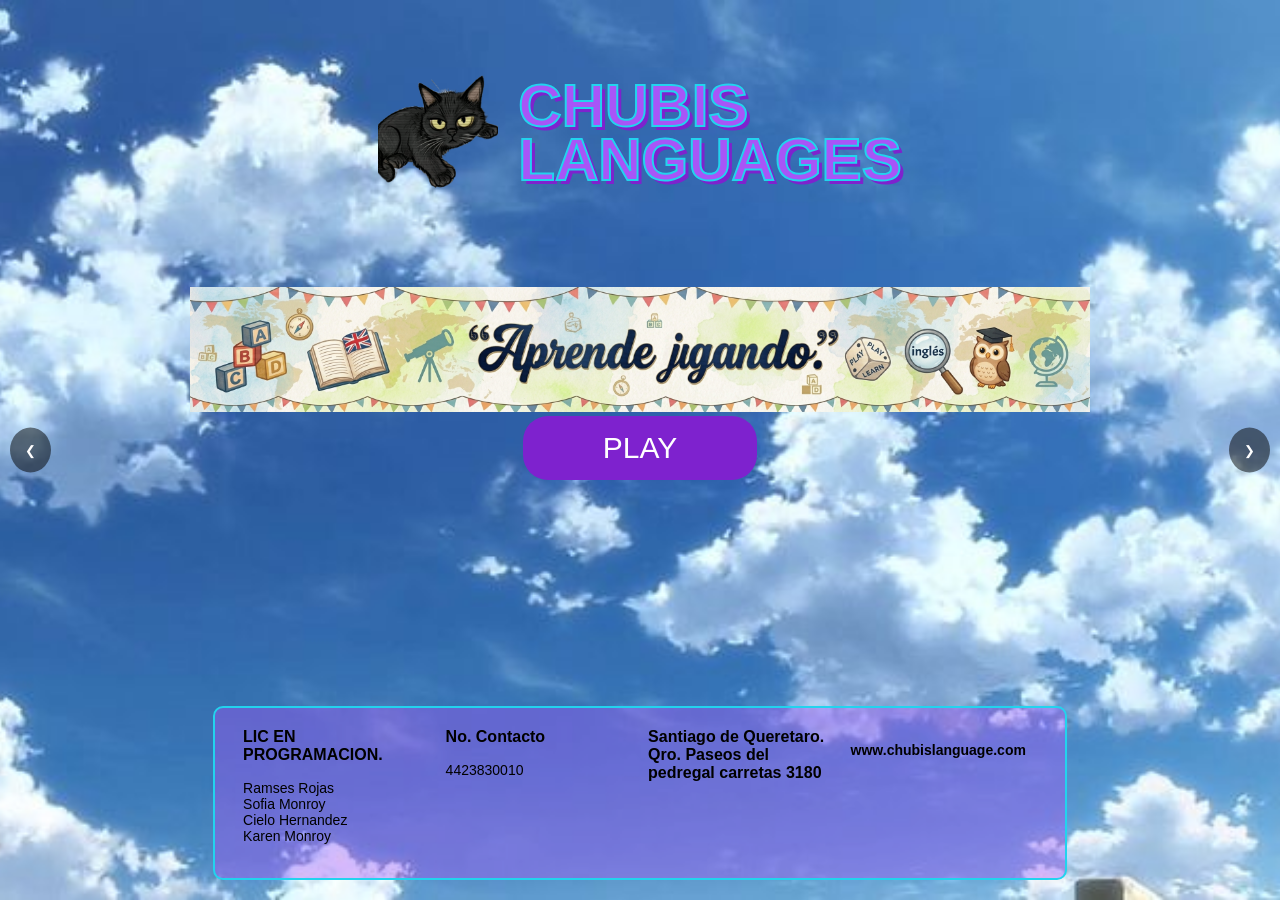
<file: pagina wep/index.html>
<!DOCTYPE html>
<html lang="es">
<head>
    <meta charset="UTF-8">
    <meta name="viewport" content="width=device-width, initial-scale=1.0">
    <title>Chubis Languages - Inicio</title>
    <link rel="stylesheet" href="css/style.css">
</head>
<body class="inicio">
    <div class="main-container-v2">
        <header class="header-v2">
            <img src="img/gato.png" alt="Gato Chubis" class="gato-logo">
            <h1 class="titulo-v2">CHUBIS<br>LANGUAGES</h1>
        </header>

        <div class="carrusel-container">
            <div class="carrusel-slides" id="slides">
                <div class="slide active"><img src="img/aprende_jugando.png" alt="Aprende Jugando"></div>
                
                <div class="slide"><img src="img/aprende_jugando.png" alt="Aprende Jugando"></div>
                <div class="slide"><img src="img/carrusel2.png" alt="Imagen 2"></div>
                <div class="slide"><img src="img/carrusel3.png" alt="Imagen 3"></div>
                <div class="slide"><img src="img/carrusel4.png" alt="Imagen 4"></div>
                <div class="slide"><img src="img/carrusel5.png" alt="Imagen 5"></div>
            </div>
            <button class="prev" onclick="moveSlide(-1)">&#10094;</button>
            <button class="next" onclick="moveSlide(1)">&#10095;</button>
        </div>

        <a href="niveles.html" class="boton-play-v2">PLAY</a>

        <footer class="footer-contacto">
            <div class="contacto-col">
                <h3>LIC EN PROGRAMACION.</h3>
                <p>Ramses Rojas<br>Sofia Monroy<br>Cielo Hernandez<br>Karen Monroy</p>
            </div>
            <div class="contacto-col">
                <h3>No. Contacto</h3>
                <p>4423830010</p>
            </div>
            <div class="contacto-col">
                <h3>Santiago de Queretaro. Qro. Paseos del pedregal carretas 3180</h3>
            </div>
            <div class="contacto-col">
                <p class="web-link">www.chubislanguage.com</p>
            </div>
        </footer>
    </div>

    <script src="js/carrusel.js"></script>
</body>
</html>
</file>
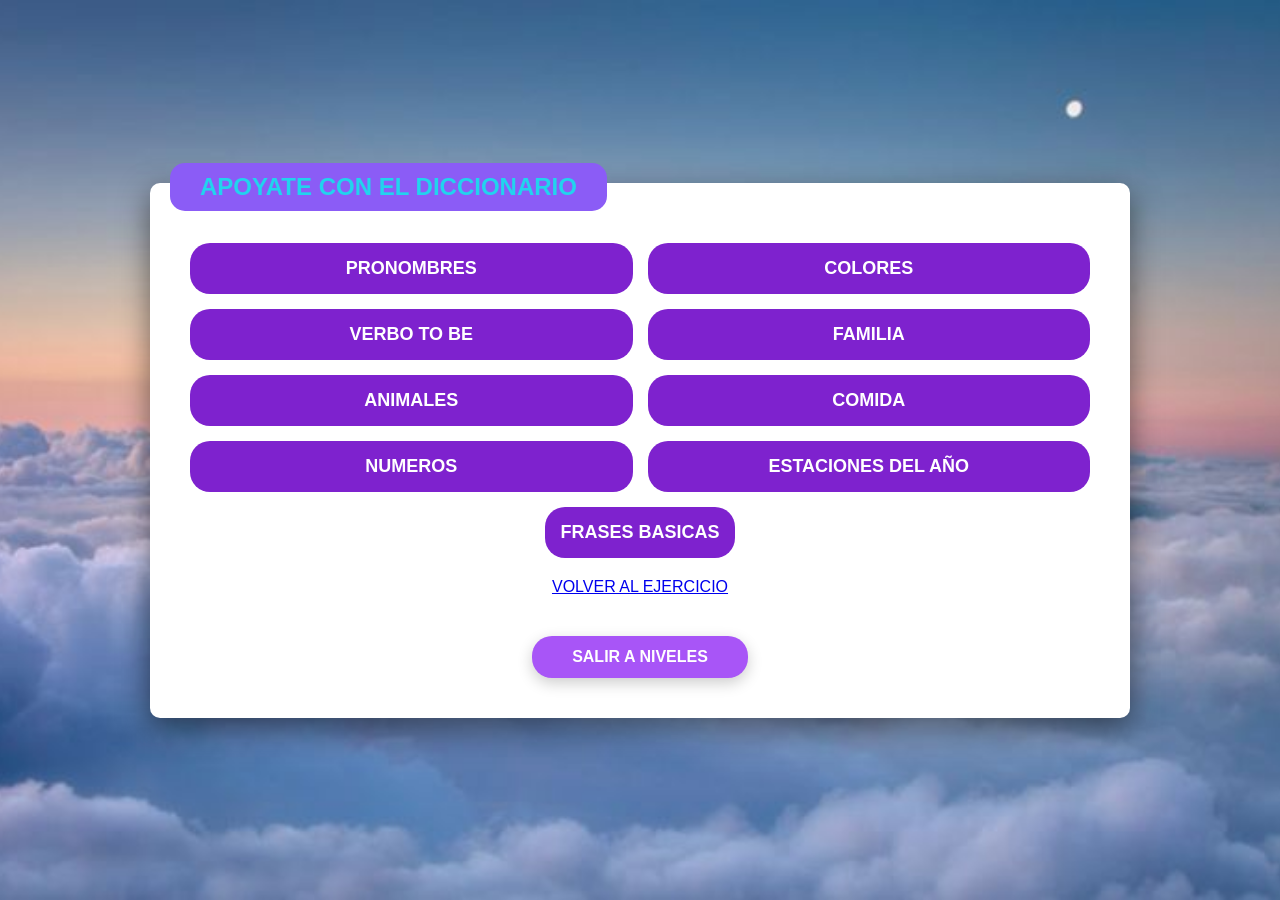
<file: pagina wep/diccionario.html>
<!DOCTYPE html>
<html lang="es">
<head>
    <meta charset="UTF-8">
    <meta name="viewport" content="width=device-width, initial-scale=1.0">
    <title>Chubis Languages - Diccionario</title>
    <link rel="stylesheet" href="css/style.css">
</head>
<body class="pantalla-diccionario">
    <div class="contenedor-blanco">
        <div class="banner-diccionario">
            APOYATE CON EL DICCIONARIO
        </div>
        
        <div class="cuadricula-diccionario">
            <a href="lecciones/pronombres.html" class="btn-dicc">PRONOMBRES</a>
            <a href="lecciones/colores.html" class="btn-dicc">COLORES</a>
            <a href="lecciones/verbo-to-be.html" class="btn-dicc">VERBO TO BE</a>
            <a href="lecciones/familia.html" class="btn-dicc">FAMILIA</a>
            <a href="lecciones/animales.html" class="btn-dicc">ANIMALES</a>
            <a href="lecciones/comida.html" class="btn-dicc">COMIDA</a>
            <a href="lecciones/numeros.html" class="btn-dicc">NUMEROS</a>
            <a href="lecciones/estaciones-del-año.html" class="btn-dicc">ESTACIONES DEL AÑO</a>
        </div>
        
        <div class="fila-final">
            <a href="lecciones/frases-basicas.html" class="btn-dicc">FRASES BASICAS</a>
        </div>

        <div style="text-align: center; margin-top: 20px; display: flex; flex-direction: column; align-items: center; gap: 10px;">
            
            <a href="lecciones/ejercicio-principiantes.html" class="boton-morado">VOLVER AL EJERCICIO</a>

            <a href="niveles.html" class="btn-regresar">SALIR A NIVELES</a>

        </div>
    </div>
</body>
</html>
</file>
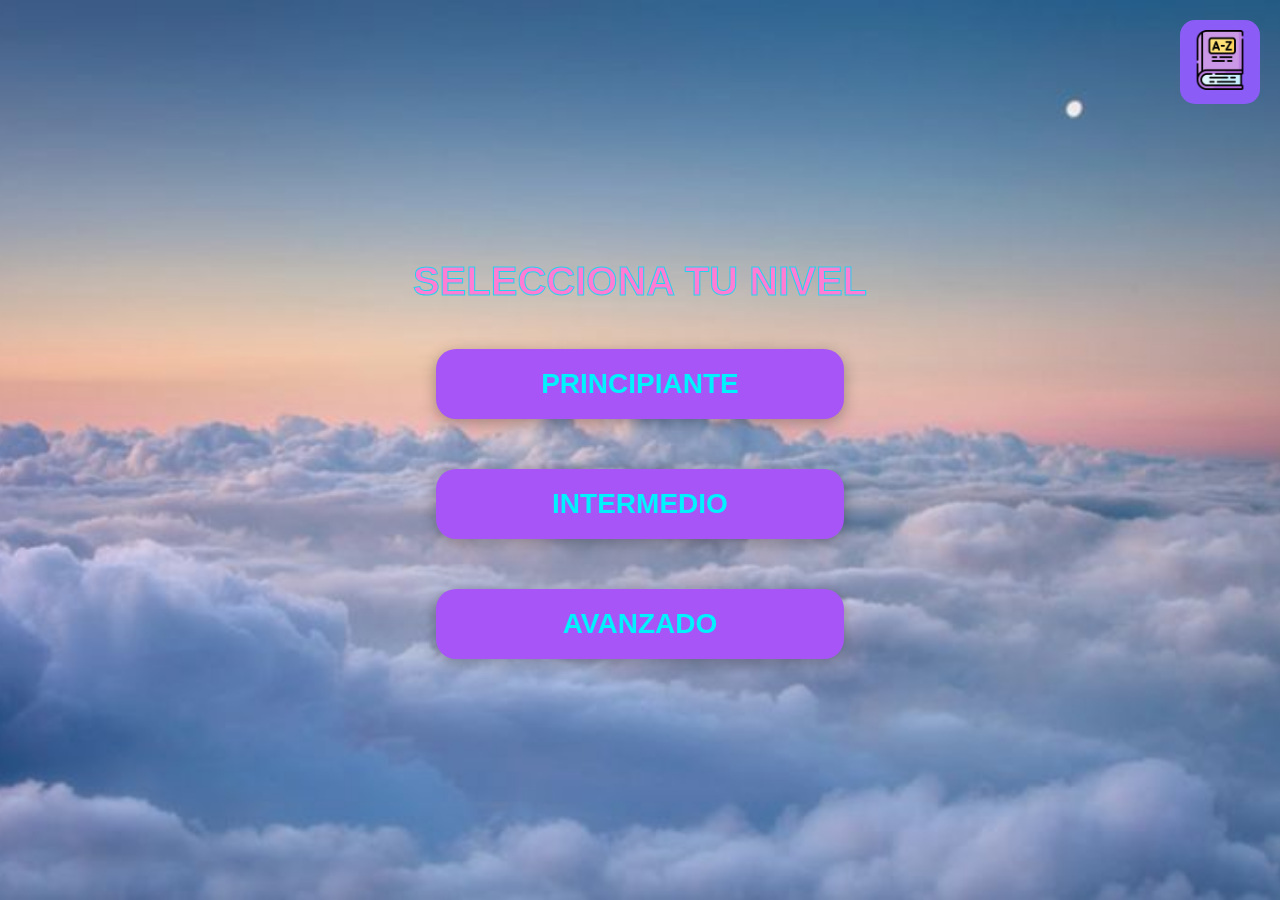
<file: pagina wep/niveles.html>
<!DOCTYPE html>
<html lang="es">
<head>
    <meta charset="UTF-8">
    <meta name="viewport" content="width=device-width, initial-scale=1.0">
    <title>Chubis Languages - Niveles</title>
    <link rel="stylesheet" href="css/style.css">
</head>
<body class="pantalla-niveles">
    <div class="diccionario">
        <a href="diccionario.html">
            <img src="img/libro.png" alt="Diccionario" width="60">
        </a>
    </div>


    <div class="container-niveles">
        <h2 class="subtitulo-pixel">SELECCIONA TU NIVEL</h2>
        
        <div class="lista-botones">
            <a href="lecciones/ejercicio-principiantes.html" class="boton-nivel-v2" onclick="localStorage.removeItem('vidasChubis')">PRINCIPIANTE</a>
            <a href="#" class="boton-nivel-v2" onclick="localStorage.removeItem('vidasChubis')">INTERMEDIO</a>
            <a href="#" class="boton-nivel-v2" onclick="localStorage.removeItem('vidasChubis')">AVANZADO</a>
        </div>
    </div>
</body>
</html>
</file>
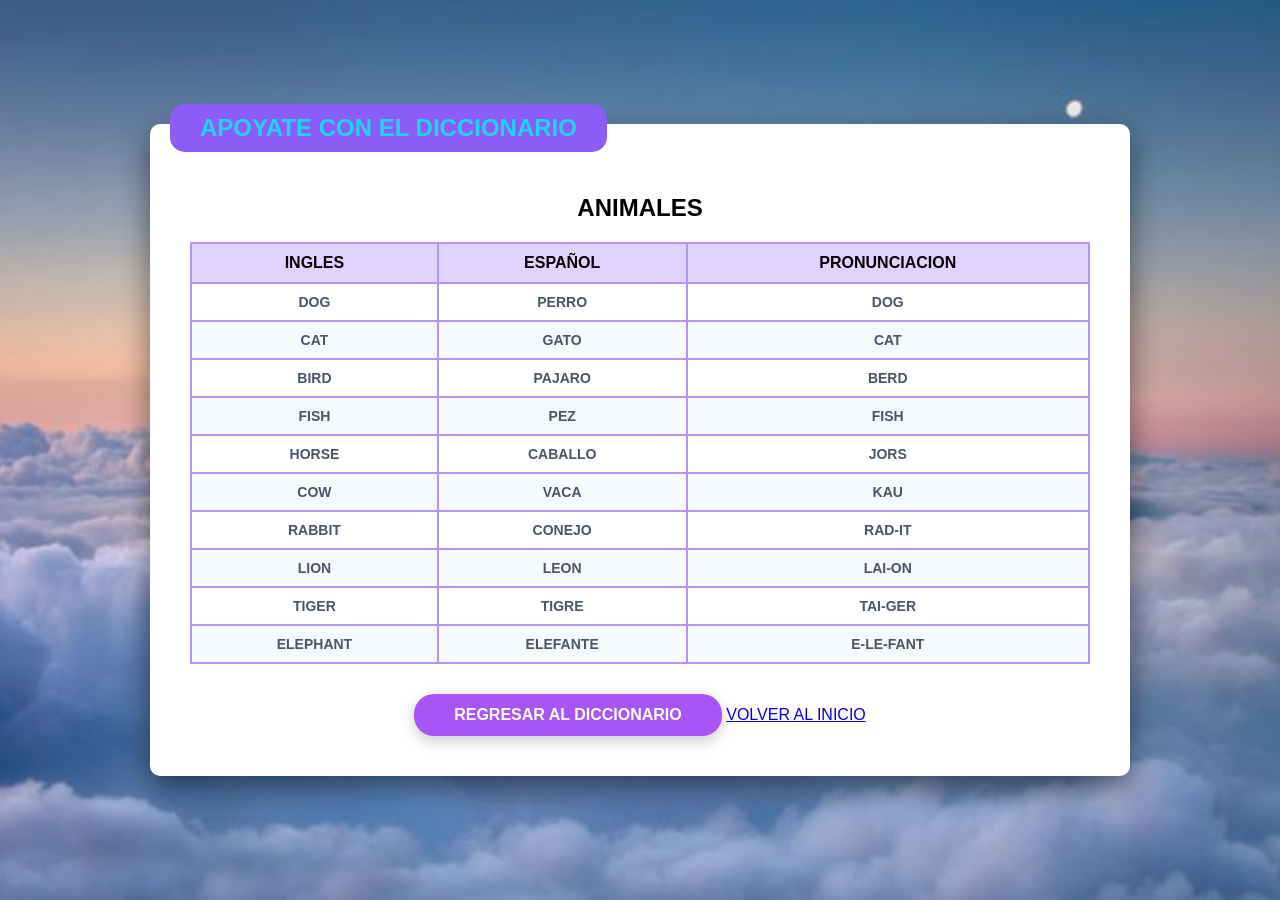
<file: pagina wep/lecciones/animales.html>
<!DOCTYPE html>
<html lang="es">
<head>
    <meta charset="UTF-8">
    <title>Animales - Chubis Languages</title>
    <link rel="stylesheet" href="../css/style.css">
</head>
<body class="pantalla-diccionario">
    <div class="contenedor-blanco">
        <div class="banner-diccionario">APOYATE CON EL DICCIONARIO</div>
        
        <h2 class="titulo-tabla">ANIMALES</h2>

        <table class="tabla-idiomas">
            <thead>
                <tr>
                    <th>INGLES</th>
                    <th>ESPAÑOL</th>
                    <th>PRONUNCIACION</th>
                </tr>
            </thead>
            <tbody>
                <tr><td>DOG</td><td>PERRO</td><td>DOG</td></tr>
                <tr><td>CAT</td><td>GATO</td><td>CAT</td></tr>
                <tr><td>BIRD</td><td>PAJARO</td><td>BERD</td></tr>
                <tr><td>FISH</td><td>PEZ</td><td>FISH</td></tr>
                <tr><td>HORSE</td><td>CABALLO</td><td>JORS</td></tr>
                <tr><td>COW</td><td>VACA</td><td>KAU</td></tr>
                <tr><td>RABBIT</td><td>CONEJO</td><td>RAD-IT</td></tr>
                <tr><td>LION</td><td>LEON</td><td>LAI-ON</td></tr>
                <tr><td>TIGER</td><td>TIGRE</td><td>TAI-GER</td></tr>
                <tr><td>ELEPHANT</td><td>ELEFANTE</td><td>E-LE-FANT</td></tr>
            </tbody>
        </table>

        <a href="../diccionario.html" class="btn-regresar">REGRESAR AL DICCIONARIO</a>
        <a href="../index.html">VOLVER AL INICIO</a>
    </div>
</body>
</html>
</file>
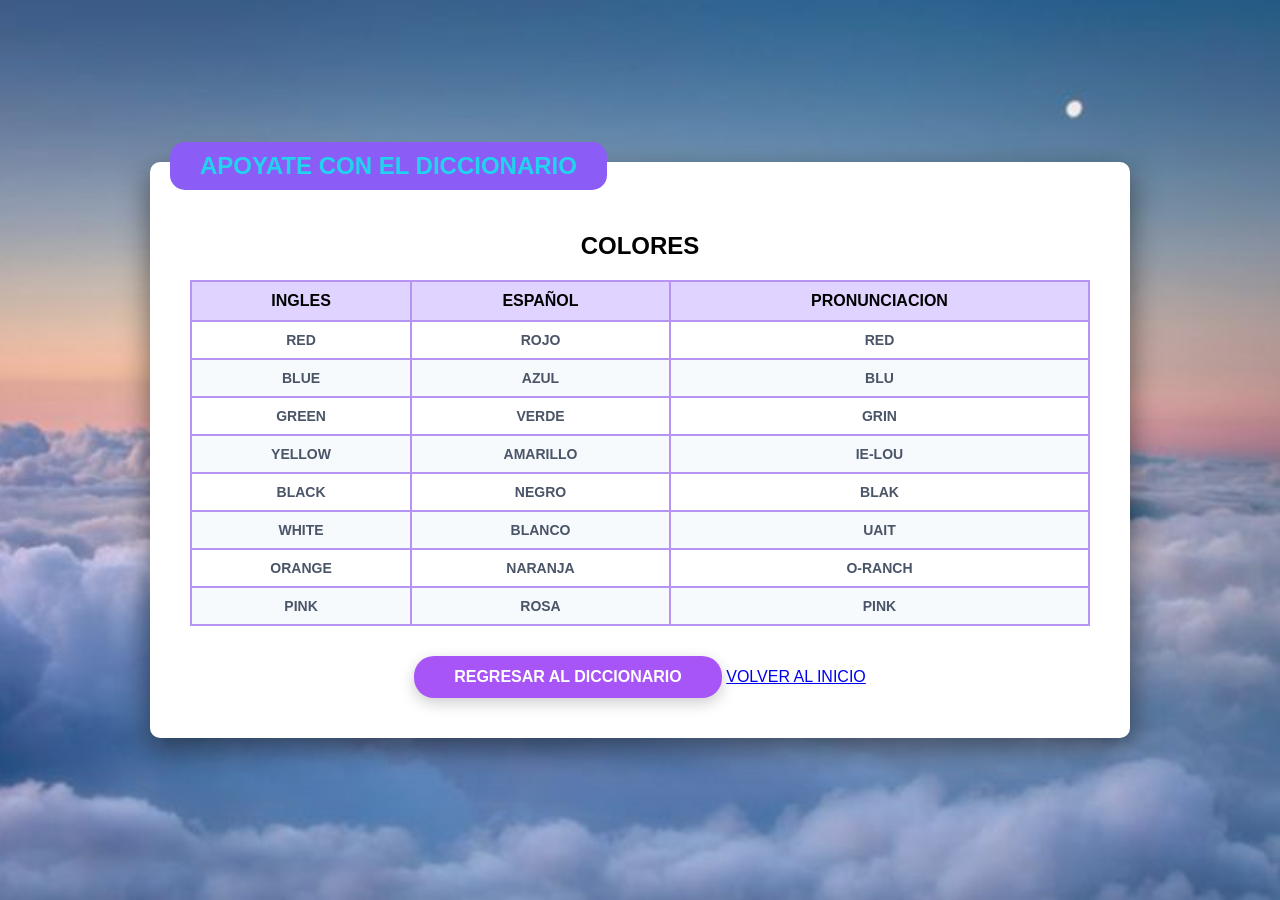
<file: pagina wep/lecciones/colores.html>
<!DOCTYPE html>
<html lang="es">
<head>
    <meta charset="UTF-8">
    <title>Colores - Chubis Languages</title>
    <link rel="stylesheet" href="../css/style.css">
</head>
<body class="pantalla-diccionario">
    <div class="contenedor-blanco">
        <div class="banner-diccionario">APOYATE CON EL DICCIONARIO</div>
        
        <h2 class="titulo-tabla">COLORES</h2>

        <table class="tabla-idiomas">
            <thead>
                <tr>
                    <th>INGLES</th>
                    <th>ESPAÑOL</th>
                    <th>PRONUNCIACION</th>
                </tr>
            </thead>
            <tbody>
                <tr><td>RED</td><td>ROJO</td><td>RED</td></tr>
                <tr><td>BLUE</td><td>AZUL</td><td>BLU</td></tr>
                <tr><td>GREEN</td><td>VERDE</td><td>GRIN</td></tr>
                <tr><td>YELLOW</td><td>AMARILLO</td><td>IE-LOU</td></tr>
                <tr><td>BLACK</td><td>NEGRO</td><td>BLAK</td></tr>
                <tr><td>WHITE</td><td>BLANCO</td><td>UAIT</td></tr>
                <tr><td>ORANGE</td><td>NARANJA</td><td>O-RANCH</td></tr>
                <tr><td>PINK</td><td>ROSA</td><td>PINK</td></tr>
            </tbody>
        </table>

        <a href="../diccionario.html" class="btn-regresar">REGRESAR AL DICCIONARIO</a>
        <a href="../index.html">VOLVER AL INICIO</a>
    </div>
</body>
</html>
</file>
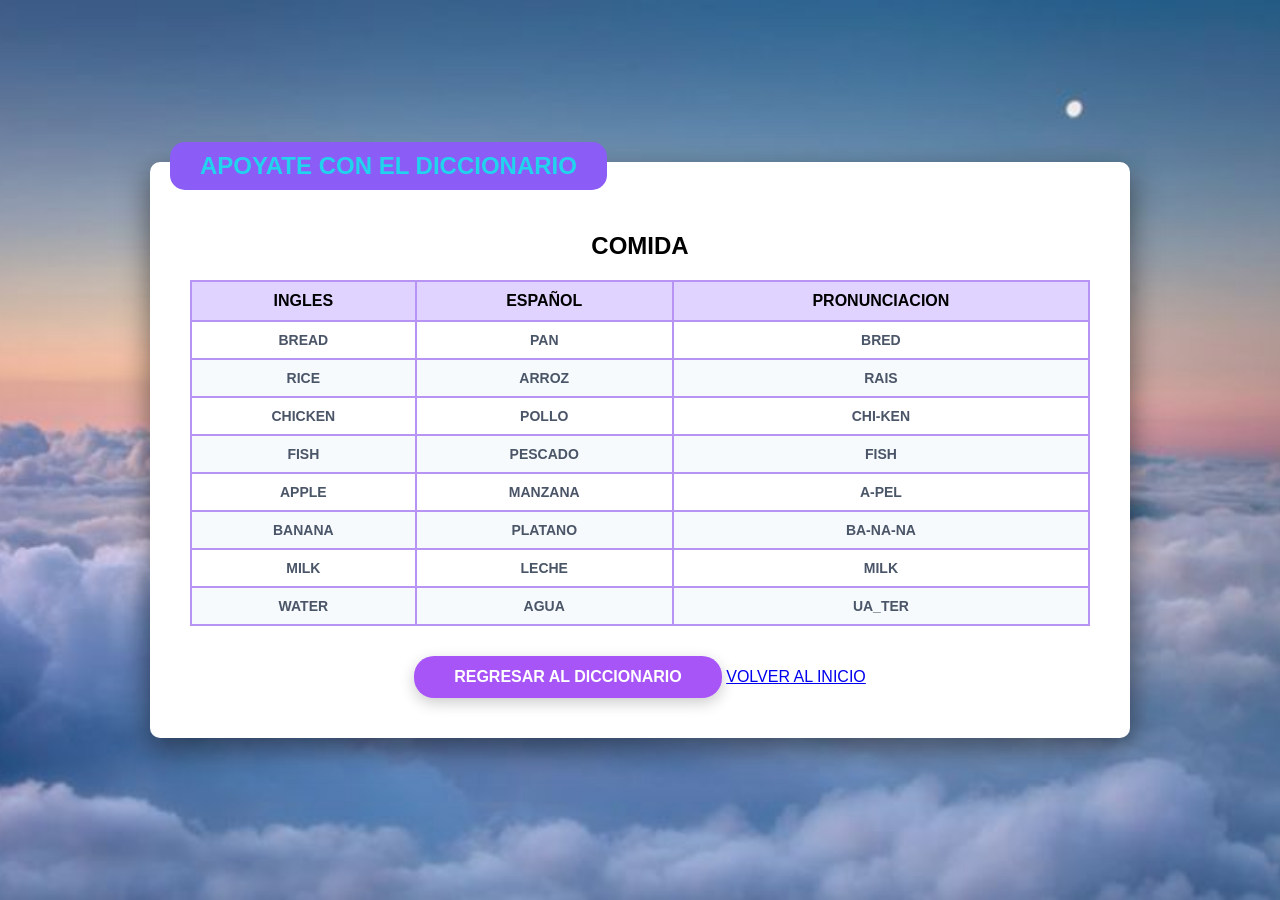
<file: pagina wep/lecciones/comida.html>
<!DOCTYPE html>
<html lang="es">
<head>
    <meta charset="UTF-8">
    <title>Comida - Chubis Languages</title>
    <link rel="stylesheet" href="../css/style.css">
</head>
<body class="pantalla-diccionario">
    <div class="contenedor-blanco">
        <div class="banner-diccionario">APOYATE CON EL DICCIONARIO</div>
        
        <h2 class="titulo-tabla">COMIDA</h2>

        <table class="tabla-idiomas">
            <thead>
                <tr>
                    <th>INGLES</th>
                    <th>ESPAÑOL</th>
                    <th>PRONUNCIACION</th>
                </tr>
            </thead>
            <tbody>
                <tr><td>BREAD</td><td>PAN</td><td>BRED</td></tr>
                <tr><td>RICE</td><td>ARROZ</td><td>RAIS</td></tr>
                <tr><td>CHICKEN</td><td>POLLO</td><td>CHI-KEN</td></tr>
                <tr><td>FISH</td><td>PESCADO</td><td>FISH</td></tr>
                <tr><td>APPLE</td><td>MANZANA</td><td>A-PEL</td></tr>
                <tr><td>BANANA</td><td>PLATANO</td><td>BA-NA-NA</td></tr>
                <tr><td>MILK</td><td>LECHE</td><td>MILK</td></tr>
                <tr><td>WATER</td><td>AGUA</td><td>UA_TER</td></tr>
            </tbody>
        </table>

        <a href="../diccionario.html" class="btn-regresar">REGRESAR AL DICCIONARIO</a>
        <a href="../index.html">VOLVER AL INICIO</a>
    </div>
</body>
</html>
</file>
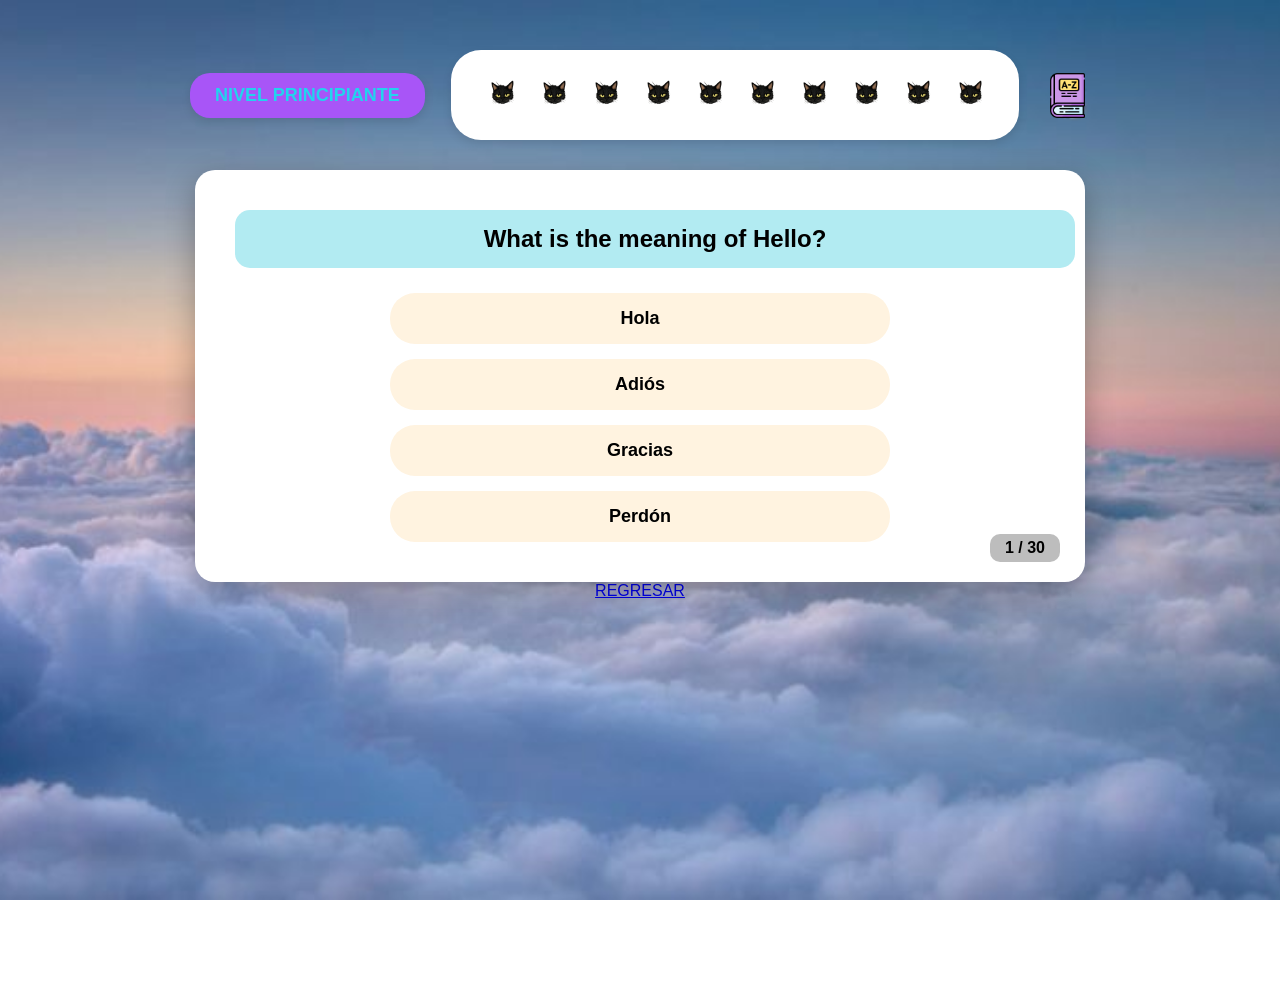
<file: pagina wep/lecciones/ejercicio-principiantes.html>
<!DOCTYPE html>
<html lang="es">
<head>
    <meta charset="UTF-8">
    <meta name="viewport" content="width=device-width, initial-scale=1.0">
    <title>Ejercicio Principiante - Chubis Languages</title>
    <link rel="stylesheet" href="../css/style.css">
</head>
<body class="pantalla-ejercicio">
    <div class="main-container-v2">
        <header class="header-ejercicio">
            <div class="banner-nivel">NIVEL PRINCIPIANTE</div>
            
            <div class="contenedor-vidas" id="vidas">
                <img src="../img/gato-vida.png" alt="Vida 1" class="gato-vida" id="vida1">
                <img src="../img/gato-vida.png" alt="Vida 2" class="gato-vida" id="vida2">
                <img src="../img/gato-vida.png" alt="Vida 3" class="gato-vida" id="vida3">
                <img src="../img/gato-vida.png" alt="Vida 4" class="gato-vida" id="vida4">
                <img src="../img/gato-vida.png" alt="Vida 5" class="gato-vida" id="vida5">
                <img src="../img/gato-vida.png" alt="Vida 6" class="gato-vida" id="vida6">
                <img src="../img/gato-vida.png" alt="Vida 7" class="gato-vida" id="vida7">
                <img src="../img/gato-vida.png" alt="Vida 8" class="gato-vida" id="vida8">
                <img src="../img/gato-vida.png" alt="Vida 9" class="gato-vida" id="vida9">
                <img src="../img/gato-vida.png" alt="Vida 10" class="gato-vida" id="vida10">
            </div>

            <div class="diccionario-flotante">
                <a href="../diccionario.html">
                    <img src="../img/libro.png" width="45" alt="Diccionario">
                </a>
            </div>
        </header>

         <div class="contenedor-blanco-v2">
    <div class="cuadro-pregunta">
        <h2 class="pregunta-texto" id="texto-pregunta-completa">Cargando pregunta...</h2>
    </div>
    
    <div class="cuadricula-respuestas">
        <button class="btn-respuesta">---</button>
        <button class="btn-respuesta">---</button>
        <button class="btn-respuesta">---</button>
        <button class="btn-respuesta">---</button>
    </div>
    
    <div class="contador-preguntas" id="contador-preguntas">1 / 30</div> 
</div>

        <a href="../niveles.html" class="boton-regresar">REGRESAR</a>
    </div>

    <script src="../js/ejercicios.js"></script>
</body>
</html>
</file>
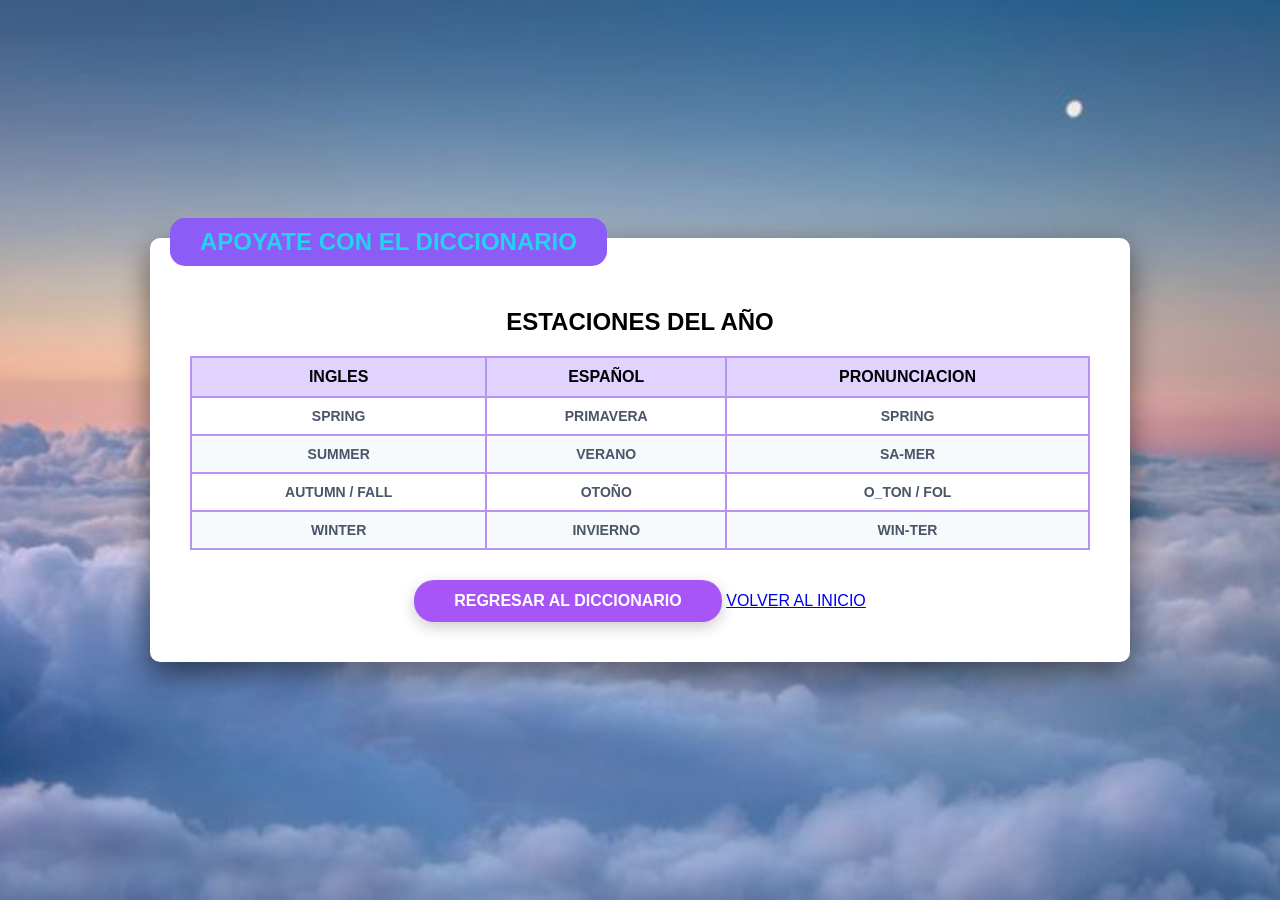
<file: pagina wep/lecciones/estaciones-del-año.html>
<!DOCTYPE html>
<html lang="es">
<head>
    <meta charset="UTF-8">
    <title>Estaciones Del Año - Chubis Languages</title>
    <link rel="stylesheet" href="../css/style.css">
</head>
<body class="pantalla-diccionario">
    <div class="contenedor-blanco">
        <div class="banner-diccionario">APOYATE CON EL DICCIONARIO</div>
        
        <h2 class="titulo-tabla">ESTACIONES DEL AÑO</h2>

        <table class="tabla-idiomas">
            <thead>
                <tr>
                    <th>INGLES</th>
                    <th>ESPAÑOL</th>
                    <th>PRONUNCIACION</th>
                </tr>
            </thead>
            <tbody>
                <tr><td>SPRING</td><td>PRIMAVERA</td><td>SPRING</td></tr>
                <tr><td>SUMMER</td><td>VERANO</td><td>SA-MER</td></tr>
                <tr><td>AUTUMN / FALL</td><td>OTOÑO</td><td>O_TON / FOL</td></tr>
                <tr><td>WINTER</td><td>INVIERNO</td><td>WIN-TER</td></tr>
            </tbody>
        </table>

        <a href="../diccionario.html" class="btn-regresar">REGRESAR AL DICCIONARIO</a>
        <a href="../index.html">VOLVER AL INICIO</a>
    </div>
</body>
</html>
</file>
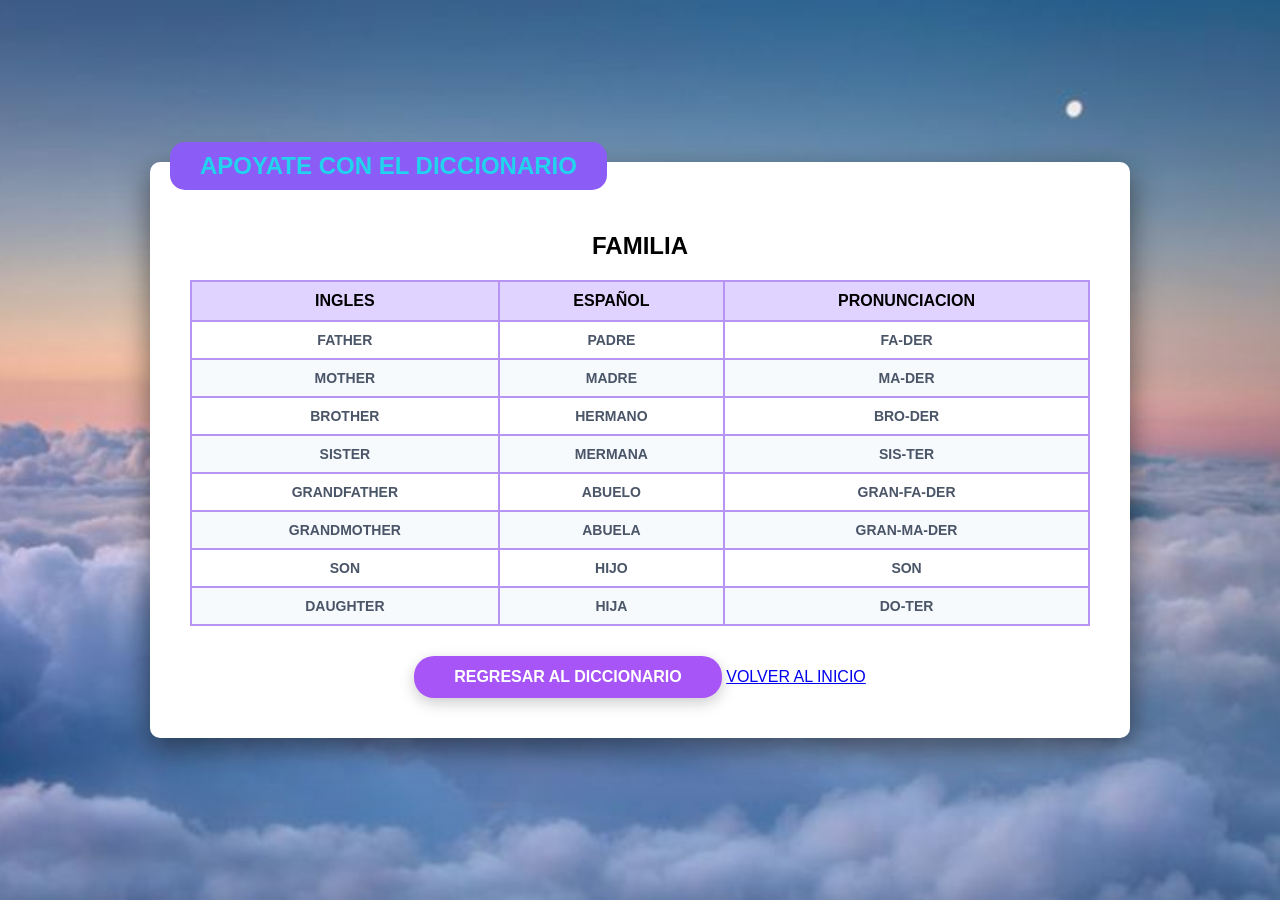
<file: pagina wep/lecciones/familia.html>
<!DOCTYPE html>
<html lang="es">
<head>
    <meta charset="UTF-8">
    <title>Familia - Chubis Languages</title>
    <link rel="stylesheet" href="../css/style.css">
</head>
<body class="pantalla-diccionario">
    <div class="contenedor-blanco">
        <div class="banner-diccionario">APOYATE CON EL DICCIONARIO</div>
        
        <h2 class="titulo-tabla">FAMILIA</h2>

        <table class="tabla-idiomas">
            <thead>
                <tr>
                    <th>INGLES</th>
                    <th>ESPAÑOL</th>
                    <th>PRONUNCIACION</th>
                </tr>
            </thead>
            <tbody>
                <tr><td>FATHER</td><td>PADRE</td><td>FA-DER</td></tr>
                <tr><td>MOTHER</td><td>MADRE</td><td>MA-DER</td></tr>
                <tr><td>BROTHER</td><td>HERMANO</td><td>BRO-DER</td></tr>
                <tr><td>SISTER</td><td>MERMANA</td><td>SIS-TER</td></tr>
                <tr><td>GRANDFATHER</td><td>ABUELO</td><td>GRAN-FA-DER</td></tr>
                <tr><td>GRANDMOTHER</td><td>ABUELA</td><td>GRAN-MA-DER</td></tr>
                <tr><td>SON</td><td>HIJO</td><td>SON</td></tr>
                <tr><td>DAUGHTER</td><td>HIJA</td><td>DO-TER</td></tr>
            </tbody>
        </table>

        <a href="../diccionario.html" class="btn-regresar">REGRESAR AL DICCIONARIO</a>
        <a href="../index.html">VOLVER AL INICIO</a>
    </div>
</body>
</html>
</file>
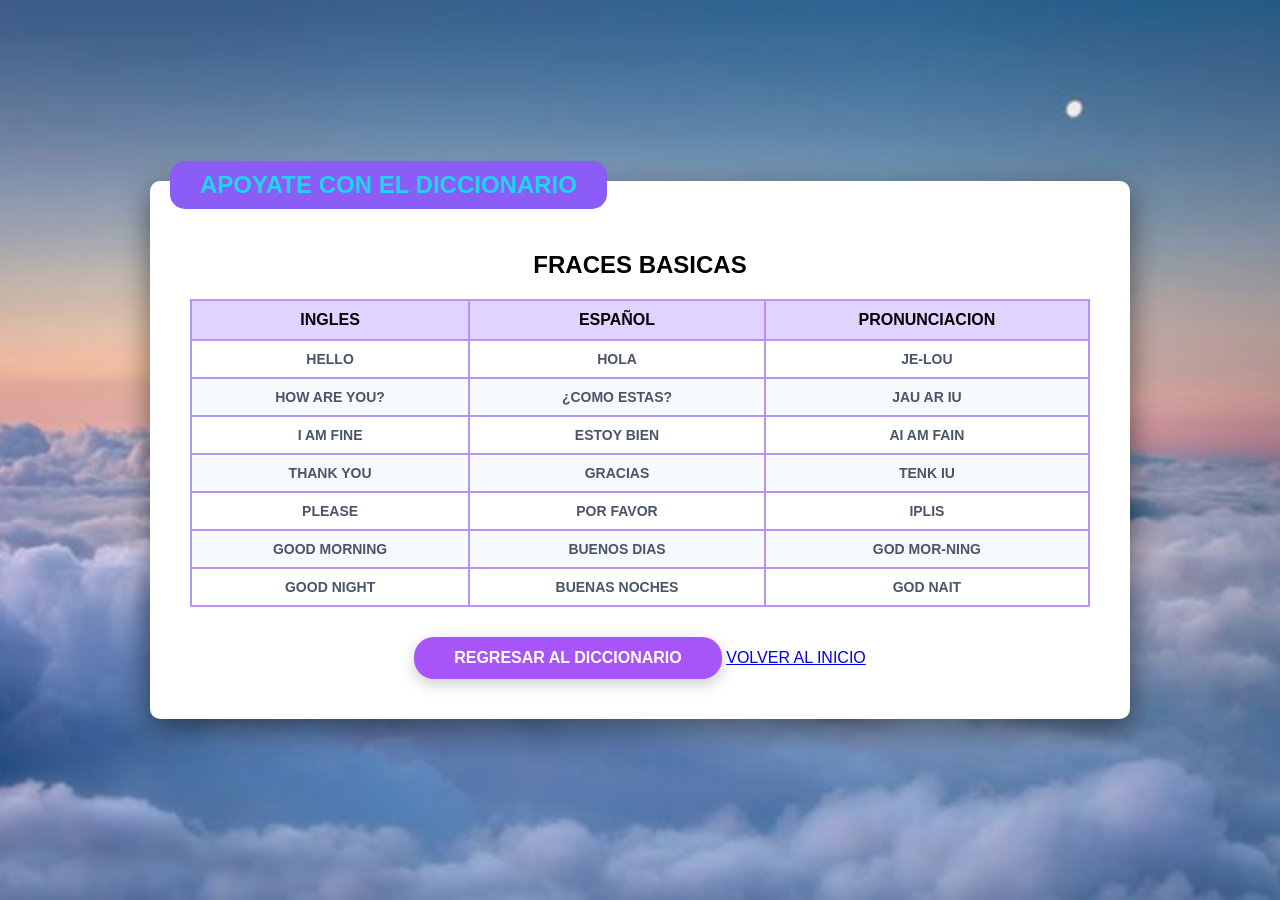
<file: pagina wep/lecciones/frases-basicas.html>
<!DOCTYPE html>
<html lang="es">
<head>
    <meta charset="UTF-8">
    <title>Fraces Basicas - Chubis Languages</title>
    <link rel="stylesheet" href="../css/style.css">
</head>
<body class="pantalla-diccionario">
    <div class="contenedor-blanco">
        <div class="banner-diccionario">APOYATE CON EL DICCIONARIO</div>
        
        <h2 class="titulo-tabla">FRACES BASICAS</h2>

        <table class="tabla-idiomas">
            <thead>
                <tr>
                    <th>INGLES</th>
                    <th>ESPAÑOL</th>
                    <th>PRONUNCIACION</th>
                </tr>
            </thead>
            <tbody>
                <tr><td>HELLO</td><td>HOLA</td><td>JE-LOU</td></tr>
                <tr><td>HOW ARE YOU?</td><td>¿COMO ESTAS?</td><td>JAU AR IU</td></tr>
                <tr><td>I AM FINE</td><td>ESTOY BIEN</td><td>AI AM FAIN</td></tr>
                <tr><td>THANK YOU</td><td>GRACIAS</td><td>TENK IU</td></tr>
                <tr><td>PLEASE</td><td>POR FAVOR</td><td>IPLIS</td></tr>
                <tr><td>GOOD MORNING</td><td>BUENOS DIAS</td><td>GOD MOR-NING</td></tr>
                <tr><td>GOOD NIGHT</td><td>BUENAS NOCHES</td><td>GOD NAIT</td></tr>
            </tbody>
        </table>

        <a href="../diccionario.html" class="btn-regresar">REGRESAR AL DICCIONARIO</a>
        <a href="../index.html">VOLVER AL INICIO</a>
    </div>
</body>
</html>
</file>
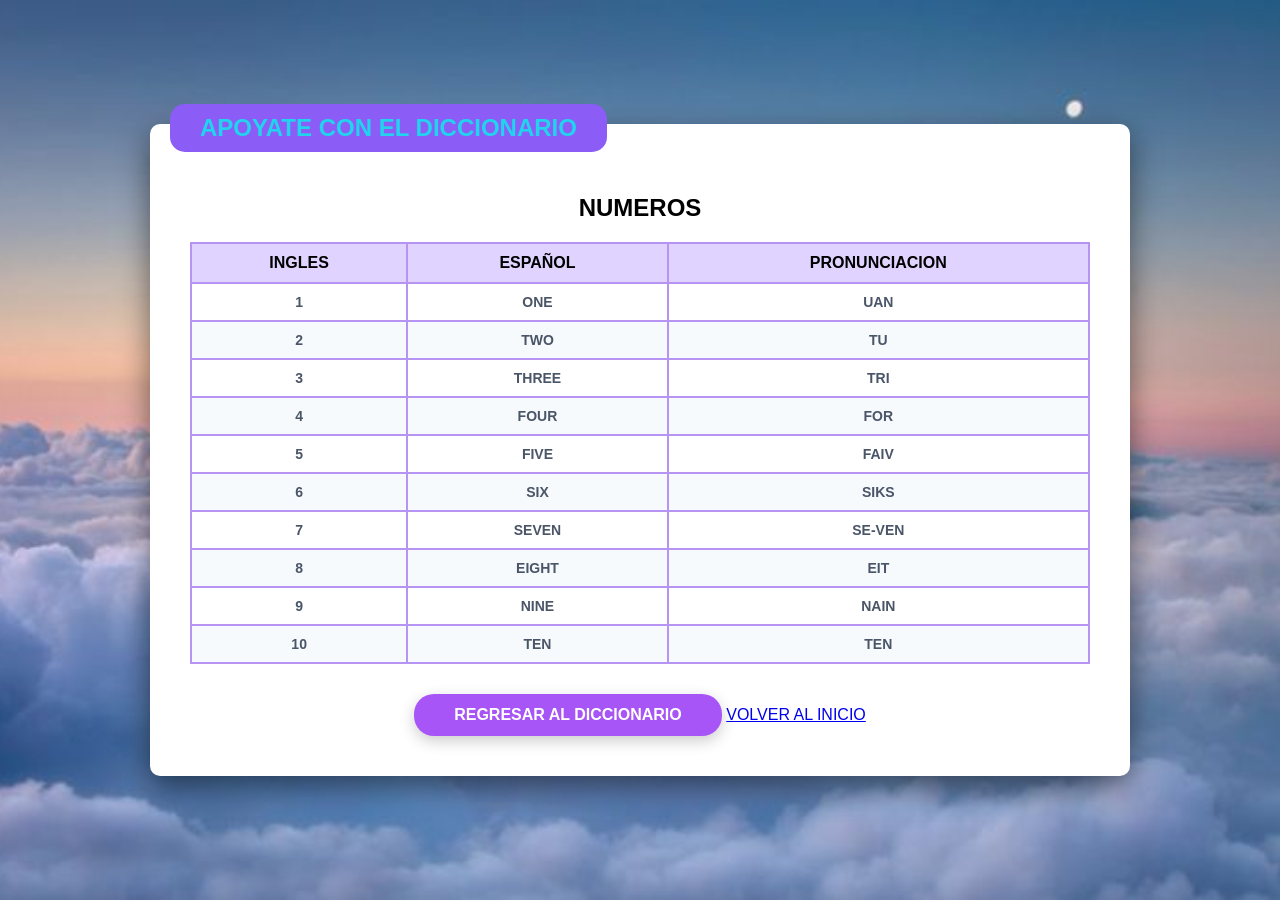
<file: pagina wep/lecciones/numeros.html>
<!DOCTYPE html>
<html lang="es">
<head>
    <meta charset="UTF-8">
    <title>Numeros - Chubis Languages</title>
    <link rel="stylesheet" href="../css/style.css">
</head>
<body class="pantalla-diccionario">
    <div class="contenedor-blanco">
        <div class="banner-diccionario">APOYATE CON EL DICCIONARIO</div>
        
        <h2 class="titulo-tabla">NUMEROS</h2>

        <table class="tabla-idiomas">
            <thead>
                <tr>
                    <th>INGLES</th>
                    <th>ESPAÑOL</th>
                    <th>PRONUNCIACION</th>
                </tr>
            </thead>
            <tbody>
                <tr><td>1</td><td>ONE</td><td>UAN</td></tr>
                <tr><td>2</td><td>TWO</td><td>TU</td></tr>
                <tr><td>3</td><td>THREE</td><td>TRI</td></tr>
                <tr><td>4</td><td>FOUR</td><td>FOR</td></tr>
                <tr><td>5</td><td>FIVE</td><td>FAIV</td></tr>
                <tr><td>6</td><td>SIX</td><td>SIKS</td></tr>
                <tr><td>7</td><td>SEVEN</td><td>SE-VEN</td></tr>
                <tr><td>8</td><td>EIGHT</td><td>EIT</td></tr>
                <tr><td>9</td><td>NINE</td><td>NAIN</td></tr>
                <tr><td>10</td><td>TEN</td><td>TEN</td></tr>
            </tbody>
        </table>

        <a href="../diccionario.html" class="btn-regresar">REGRESAR AL DICCIONARIO</a>
        <a href="../index.html">VOLVER AL INICIO</a>
    </div>
</body>
</html>
</file>
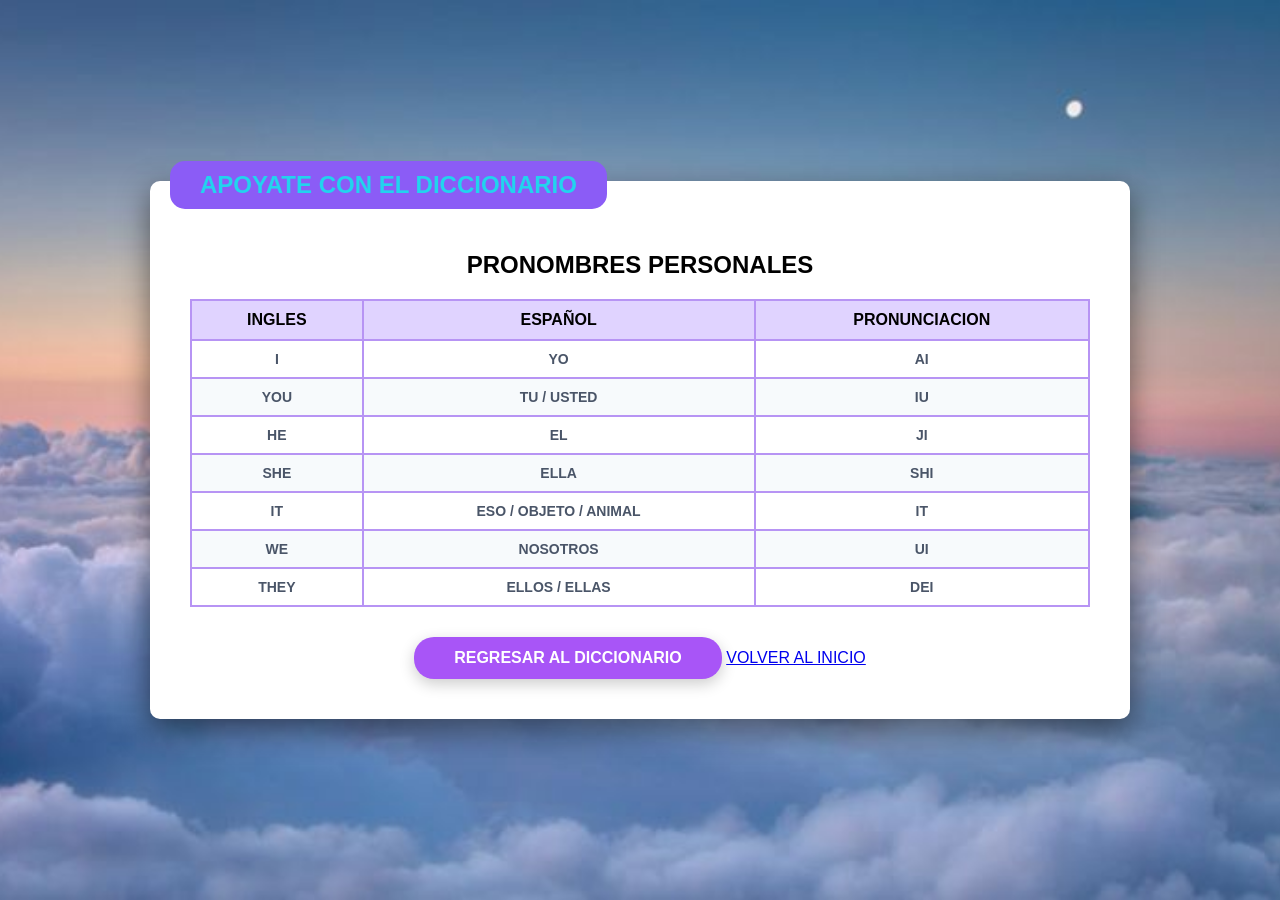
<file: pagina wep/lecciones/pronombres.html>
<!DOCTYPE html>
<html lang="es">
<head>
    <meta charset="UTF-8">
    <title>Pronombres - Chubis Languages</title>
    <link rel="stylesheet" href="../css/style.css">
</head>
<body class="pantalla-diccionario">
    <div class="contenedor-blanco">
        <div class="banner-diccionario">APOYATE CON EL DICCIONARIO</div>
        
        <h2 class="titulo-tabla">PRONOMBRES PERSONALES</h2>

        <table class="tabla-idiomas">
            <thead>
                <tr>
                    <th>INGLES</th>
                    <th>ESPAÑOL</th>
                    <th>PRONUNCIACION</th>
                </tr>
            </thead>
            <tbody>
                <tr><td>I</td><td>YO</td><td>AI</td></tr>
                <tr><td>YOU</td><td>TU / USTED</td><td>IU</td></tr>
                <tr><td>HE</td><td>EL</td><td>JI</td></tr>
                <tr><td>SHE</td><td>ELLA</td><td>SHI</td></tr>
                <tr><td>IT</td><td>ESO / OBJETO / ANIMAL</td><td>IT</td></tr>
                <tr><td>WE</td><td>NOSOTROS</td><td>UI</td></tr>
                <tr><td>THEY</td><td>ELLOS / ELLAS</td><td>DEI</td></tr>
            </tbody>
        </table>

        <a href="../diccionario.html" class="btn-regresar">REGRESAR AL DICCIONARIO</a>
        <a href="../index.html">VOLVER AL INICIO</a>
    </div>
</body>
</html>
</file>
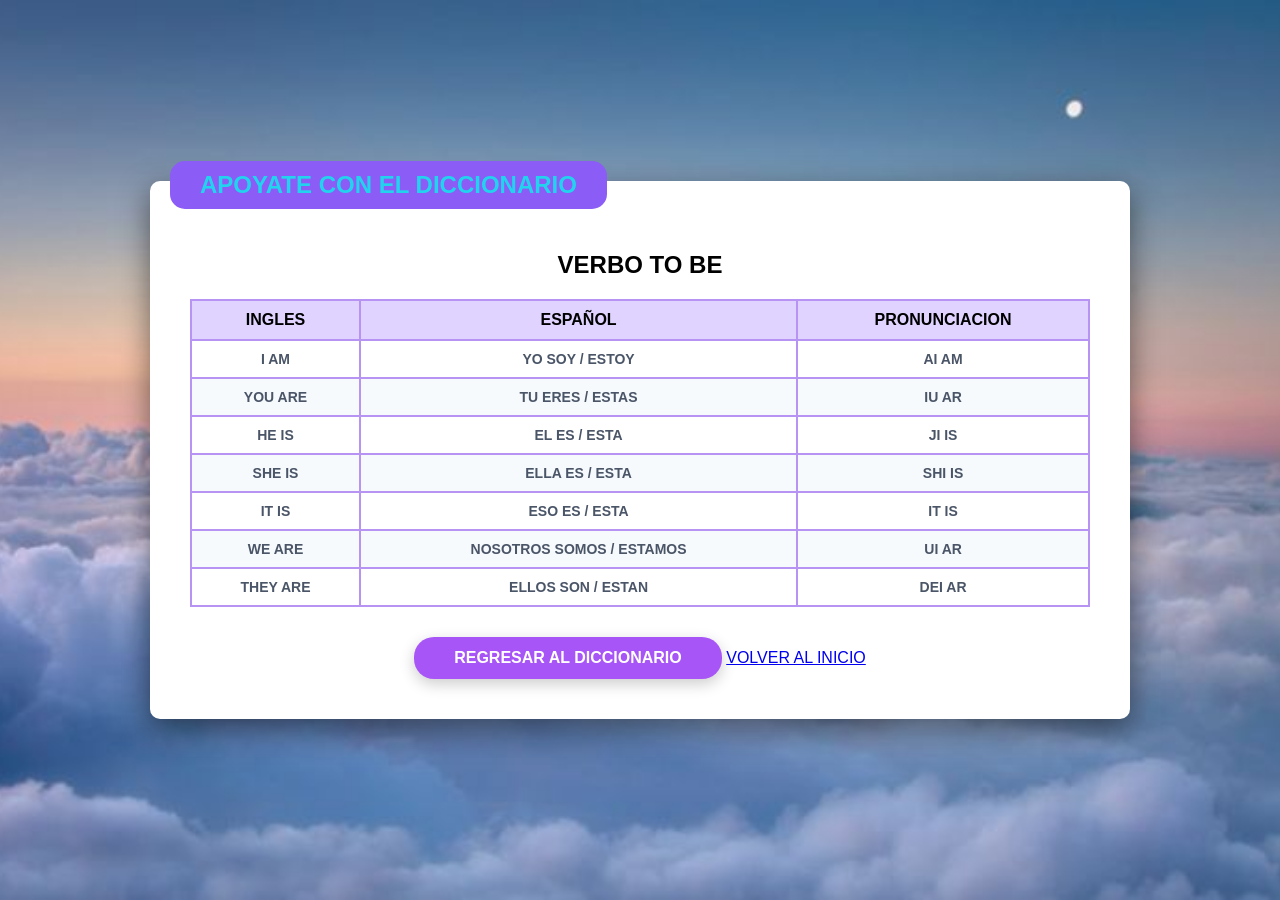
<file: pagina wep/lecciones/verbo-to-be.html>
<!DOCTYPE html>
<html lang="es">
<head>
    <meta charset="UTF-8">
    <title>Verbo To Be - Chubis Languages</title>
    <link rel="stylesheet" href="../css/style.css">
</head>
<body class="pantalla-diccionario">
    <div class="contenedor-blanco">
        <div class="banner-diccionario">APOYATE CON EL DICCIONARIO</div>
        
        <h2 class="titulo-tabla">VERBO TO BE</h2>

        <table class="tabla-idiomas">
            <thead>
                <tr>
                    <th>INGLES</th>
                    <th>ESPAÑOL</th>
                    <th>PRONUNCIACION</th>
                </tr>
            </thead>
            <tbody>
                <tr><td>I AM</td><td>YO SOY / ESTOY</td><td>AI AM</td></tr>
                <tr><td>YOU ARE</td><td>TU ERES / ESTAS</td><td>IU AR</td></tr>
                <tr><td>HE IS</td><td>EL ES / ESTA</td><td>JI IS</td></tr>
                <tr><td>SHE IS</td><td>ELLA ES / ESTA</td><td>SHI IS</td></tr>
                <tr><td>IT IS</td><td>ESO ES / ESTA</td><td>IT IS</td></tr>
                <tr><td>WE ARE</td><td>NOSOTROS SOMOS / ESTAMOS</td><td>UI AR</td></tr>
                <tr><td>THEY ARE</td><td>ELLOS SON / ESTAN</td><td>DEI AR</td></tr>
            </tbody>
        </table>

        <a href="../diccionario.html" class="btn-regresar">REGRESAR AL DICCIONARIO</a>
        <a href="../index.html">VOLVER AL INICIO</a>
    </div>
</body>
</html>
</file>
<file: pagina wep/css/style.css>
body, html {
    margin: 0;
    padding: 0;
    height: 100%;
    font-family: 'Arial Black', sans-serif; /* Usamos una fuente gruesa por defecto */
}

.inicio {
    /* Cambia 'fondo1.png' por el nombre real de tu imagen en la carpeta img */
    background: url('../img/fondo1.png.jpg') no-repeat center center fixed;
    background-size: cover;
    display: flex;
    justify-content: center;
    align-items: center;
    height: 100vh;
}

.main-container {
    text-align: center;
    color: white;
}

.titulo {
    font-size: 80px;
    color: #A855F7; /* Morado claro */
    line-height: 0.9;
    /* Este es el efecto de borde azul neón */
    -webkit-text-stroke: 2px #22D3EE; 
    text-shadow: 4px 4px 0px #7E22CE;
    margin-bottom: 40px;
}

.integrantes {
    font-size: 18px;
    font-weight: bold;
    color: #000; /* Texto negro como en tu imagen original */
    margin-bottom: 50px;
    line-height: 1.2;
}

.boton-play {
    background-color: #7E22CE; /* Morado fuerte */
    color: white;
    text-decoration: none;
    padding: 15px 100px;
    font-size: 32px;
    border-radius: 25px;
    display: inline-block;
    transition: 0.3s;
    box-shadow: 0px 8px 15px rgba(0,0,0,0.2);
}

.boton-play:hover {
    transform: scale(1.1);
    background-color: #9333EA;
}
/* Pantalla de Niveles */
.pantalla-niveles {
    background: url('../img/fondo2.jpg.jpg') no-repeat center center fixed;
    background-size: cover;
    display: flex;
    justify-content: center;
    align-items: center;
    height: 100vh;
}

.subtitulo-pixel {
    font-size: 40px;
    color: #FF7ED4; /* Rosa neón de tu imagen */
    -webkit-text-stroke: 1px #22D3EE;
    margin-bottom: 30px;
}

.lista-botones {
    display: flex;
    flex-direction: column;
    gap: 20px;
    align-items: center;
}

.btn-nivel {
    background-color: #8B5CF6; /* Morado intermedio */
    color: #22D3EE; /* Texto cian */
    text-decoration: none;
    font-size: 35px;
    padding: 15px 50px;
    border-radius: 20px;
    width: 400px;
    border: 3px solid transparent;
    transition: 0.3s;
}

.btn-nivel:hover {
    border-color: #22D3EE;
    transform: scale(1.05);
}

.diccionario {
    position: absolute;
    top: 20px;
    right: 20px;
    background-color: #8B5CF6;
    padding: 10px;
    border-radius: 15px;
}
/* --- Estilos para la Versión 2 de la Página Principal --- */

.main-container-v2 {
    display: flex;
    flex-direction: column; /* Apila los elementos uno debajo de otro */
    align-items: center;    /* Centra todos los hijos horizontalmente */
    width: 100%;            /* Ocupa todo el ancho */
    min-height: 100vh;      /* Ocupa al menos toda la altura de la pantalla */
}

/* Encabezado */
.header-v2 {
    display: flex;
    align-items: center;
    justify-content: center;
    gap: 20px;
    width: 90%;
    margin-bottom: 20px;
}

.gato-logo {
    width: 120px; /* Ajusta el tamaño del gato */
    height: auto;
}

.titulo-v2 {
    font-size: 60px; /* Un poco más pequeño para caber con el gato */
    color: #A855F7;
    line-height: 0.9;
    -webkit-text-stroke: 2px #22D3EE;
    text-shadow: 4px 4px 0px #7E22CE;
}

/* Carrusel */
.carousel-container {
    position: relative;
    width: 90%;             /* Ancho largo como querías */
    max-width: 1100px;      /* Para que no se vea gigante en monitores grandes */
    height: 350px;          /* Altura del carrusel */
    
    /* EL TRUCO PARA CENTRAR: */
    margin: 40px auto;      /* Centrado horizontal (auto) y 40px de espacio arriba/abajo */
    
    border-radius: 20px;
    overflow: hidden;
    background: transparent;
    box-shadow: 0px 10px 30px rgba(0,0,0,0.3); /* Sombra suave para darle relieve */
}

.carousel-slide {
    display: none;      /* OCULTA TODAS POR DEFECTO */
    position: absolute; /* LAS ENCIMA UNA SOBRE OTRA */
    top: 0;
    left: 0;
    width: 100%;
    height: 100%;
}

.active {
    display: block !important;
}

.carousel-slide.active {
    display: block;
}

.carousel-slide img {
    width: 100%;
    height: 100%;
    object-fit: cover;
}

/* Animación para que no cambie tan brusco */
@keyframes fade {
    from {opacity: .4} 
    to {opacity: 1}
}

.slide {
    display: none;      /* OCULTA TODAS LAS IMÁGENES */
    width: 100%;
    height: 100%;
}

.slide.active {
    display: block;
    animation: fade 0.5s;
}

.slide img {
    width: 100%;
    height: 100%;
    object-fit: fill; /* Asegura que la imagen llene el espacio sin deformarse */
}

/* Botones del carrusel (Opcionales) */

.prev, .next {
    position: absolute;
    top: 50%;
    transform: translateY(-50%);
    background-color: rgba(0,0,0,0.5);
    color: white;
    padding: 15px;
    border: none;
    cursor: pointer;
    border-radius: 50%;
    z-index: 10;
}

.prev { left: 10px; }
.next { right: 10px; }

/* Botón PLAY actualizado */
.boton-play-v2 {
    background-color: #7E22CE;
    color: white;
    text-decoration: none;
    padding: 15px 80px;
    font-size: 30px;
    border-radius: 25px;
    margin-bottom: 40px;
    transition: transform 0.2s, background-color 0.2s;
}

.boton-play-v2:hover {
    transform: scale(1.05);
    background-color: #9333EA;
}

/* Pie de Página de Contacto */
.footer-contacto {
    width: 90%;
    background-color: rgba(168, 85, 247, 0.4); /* Morado traslúcido como en la imagen */
    border: 2px solid #22D3EE; /* Borde cian */
    display: flex;
    justify-content: space-around;
    padding: 20px;
    color: black;
    font-family: Arial, sans-serif;
    font-size: 14px;
    border-radius: 10px;
    margin-top: auto; /* Empuja el footer hacia abajo */
    margin-bottom: 20px;
}

.contacto-col {
    width: 23%;
}

.contacto-col h3 {
    margin-top: 0;
    font-size: 16px;
    color: black;
}

.web-link {
    font-weight: bold;
}
/* Pantalla Diccionario */
.pantalla-diccionario {
    background: url('../img/fondo2.jpg.jpg') no-repeat center center fixed;
    background-size: cover;
    display: flex;
    justify-content: center;
    align-items: center;
    height: 100vh;
}

.contenedor-blanco {
    background-color: white;
    width: 85%;
    max-width: 900px;
    padding: 40px;
    border-radius: 10px;
    position: relative;
    text-align: center;
    box-shadow: 0px 10px 30px rgba(0,0,0,0.5);
}

.banner-diccionario {
    background-color: #8B5CF6;
    color: #22D3EE;
    font-size: 24px;
    padding: 10px 30px;
    border-radius: 15px;
    display: inline-block;
    position: absolute;
    top: -20px;
    left: 20px;
    font-weight: bold;
}

.cuadricula-diccionario {
    display: grid;
    grid-template-columns: 1fr 1fr; /* Crea las dos columnas */
    gap: 15px;
    margin-top: 20px;
}

.btn-dicc {
    background-color: #7E22CE;
    color: white;
    text-decoration: none;
    padding: 15px;
    border-radius: 20px;
    font-weight: bold;
    font-size: 18px;
    transition: 0.3s;
}

.btn-dicc:hover {
    background-color: #22D3EE;
    color: #7E22CE;
}

.fila-final {
    margin-top: 15px;
    display: flex;
    justify-content: center;
}

.btn-regresar {
    display: inline-block;
    margin-top: 25px;
    color: #7E22CE;
    text-decoration: underline;
    font-weight: bold;
}
/* Estilos para la Tabla de Pronombres */
.titulo-tabla {
    font-family: 'Arial Black', sans-serif;
    margin-top: 30px;
    font-size: 24px;
    color: black;
}

.tabla-idiomas {
    width: 100%;
    border-collapse: collapse;
    margin-top: 20px;
    font-family: Arial, sans-serif;
}

.tabla-idiomas thead th {
    background-color: #E0D3FF; /* Morado muy claro */
    border: 2px solid #B794F4;
    padding: 10px;
    color: black;
}

.tabla-idiomas td {
    border: 2px solid #B794F4;
    padding: 10px;
    text-align: center;
    font-weight: bold;
    color: #4A5568;
    font-size: 14px;
}

/* Efecto cebra opcional para que se vea más limpio */
.tabla-idiomas tbody tr:nth-child(even) {
    background-color: #F7FAFC;
}
/* --- Estilos para la Pantalla de Ejercicio V2 --- */

.pantalla-ejercicio {
    background: url('../img/fondo2.jpg.jpg') no-repeat center center fixed;
    background-size: cover;

    margin: 0;
    font-family: Arial, sans-serif;

    display: flex;
    justify-content: center;
    align-items: center;
    min-height: 100vh; /* Permite que la página crezca si es necesario */
    padding: 50px 0; /* Espacio extra para que no pegue a los bordes */
}

.main-container-v2 {
    display: flex;
    flex-direction: column;
    align-items: center;
    width: 90%;
    max-width: 900px;
}

.header-ejercicio {
    display: flex;
    justify-content: space-between;
    align-items: center;
    width: 100%;
    margin-bottom: 30px; /* Espacio real entre el header y el cuadro blanco */
}

/* 2. EL CUADRO BLANCO: Ya no necesita un margin-top gigante */
.contenedor-blanco-v2 {
    background-color: white;
    
    /* ANCHO CORREGIDO: */
    width: 90%;             /* Vuelve a ocupar casi todo el ancho */
    max-width: 850px;       /* Pero no más de esto en pantallas grandes */
    
    padding: 40px;
    border-radius: 20px;
    position: relative;
    text-align: center;
    box-shadow: 0px 10px 30px rgba(0,0,0,0.3);
    
    /* Para centrarlo si flexbox no lo hace por sí solo */
    margin-left: auto;
    margin-right: auto;
}

.banner-nivel {
    background-color: #A855F7;
    color: #22D3EE;
    padding: 12px 25px;
    border-radius: 20px;
    font-weight: bold;
    font-size: 18px;
    box-shadow: 0px 4px 10px rgba(0,0,0,0.1);
}

.contenedor-vidas {
    display: flex;
    justify-content: center;
    align-items: center;
    background-color: white;
    
    /* AUMENTAMOS EL PADDING: para que la caja blanca sea más alta y ancha */
    padding: 15px 30px; 
    
    border-radius: 30px; /* Bordes bien redondeados */
    box-shadow: 0px 4px 10px rgba(0,0,0,0.1);
    
    /* ESPACIADO ENTRE GATITOS: Les damos un poco de aire */
    gap: 12px; 
    
    /* IMPORTANTE: Asegúrate de que no haya un width rígido que los encoja */
    width: auto; 
    max-width: none; 
}

/* 2. Modifica el tamaño de la imagen del gatito */
.gato-vida {
    /* AUMENTAMOS EL TAMAÑO: Pruébalo con 40px o incluso 45px */
    width: 40px; 
    height: auto; /* Mantiene la proporción */
    
    /* Evita que se deformen si el contenedor intenta aplastarlos */
    flex-shrink: 0; 
}

/* Para cambiar a la vida con X (imagen 2) */
.gato-vida.perdida {
    content: url('../img/gato-vida-x.png');
}

.diccionario-flotante a {
    display: flex;
    align-items: center;
    justify-content: center;
}

/* Pregunta y Respuestas */
.cuadro-pregunta {
    background-color: #B2EBF2; /* Cian muy claro */
    width: 100%;
    border-radius: 15px;
    margin-bottom: 20px;
    padding: 15px;
}

.pregunta-texto {
    font-size: 24px;
    color: black;
    margin: 0;
    font-weight: bold;
}

.pregunta-texto .destacado {
    text-decoration: underline;
}

.cuadricula-respuestas {
    display: flex;
    flex-direction: column;
    align-items: center;
    gap: 15px;
    
    /* ANCHO CORREGIDO: */
    width: 100%;            /* Ocupa el 100% de la caja blanca */
    
    margin-top: 25px;
}

.btn-respuesta {
    /* COLOR DE FONDO (Beige claro como en tu dibujo) */
    background-color: #FFF3E0; 
    
    color: black;           /* Texto negro */
    border: none;           /* Sin borde gris feo */
    
    /* TAMAÑO Y FORMA */
    width: 80%;             /* Anchos pero sin tocar los bordes */
    max-width: 500px;       /* Para que no se estiren de más en PC */
    padding: 15px;          /* Más altos para que sea fácil picar */
    border-radius: 25px;    /* Muy redondeados */
    
    /* FUENTE */
    font-size: 18px;
    font-weight: bold;
    cursor: pointer;        /* Que salga la manita */
    
    /* ANIMACIÓN */
    transition: background-color 0.3s, transform 0.2s;
    font-family: Arial, sans-serif; /* Misma fuente que el resto */
}

.btn-respuesta:hover {
    background-color: #A855F7;
    color: white;
}

.btn-respuesta:active {
    transform: scale(0.97);
}

/* El contador se queda en su esquina */
.contador-preguntas {
    position: absolute;
    bottom: 20px;
    right: 25px;
    background-color: #BDBDBD;
    padding: 5px 15px;
    border-radius: 10px;
    font-weight: bold;
}

/* EL BOTÓN REGRESAR: Ahora estará afuera y abajo */
.btn-regresar {
    display: inline-block;
    margin-top: 30px;
    background-color: #A855F7;
    color: white !important;
    padding: 12px 40px;
    border-radius: 20px;
    text-decoration: none;
    font-weight: bold;
    box-shadow: 0px 5px 15px rgba(0,0,0,0.2);
}

.btn-regresar:hover {
    background-color: #8B5CF6;
    transform: scale(1.05);
}

/* --- ESTILOS PARA LOS BOTONES DE SELECCIÓN DE NIVEL --- */
.boton-nivel-v2 {
    display: flex;
    justify-content: center;
    align-items: center;
    /* Cambiamos el ancho fijo por uno relativo */
    width: 90%;              
    max-width: 500px;        /* Esto evitará que se vea gigante */
    height: 70px;            /* Un poco más bajo para que sea elegante */
    margin: 15px auto;       
    background-color: #a855f7; 
    color: #00f2ff;          
    text-align: center;
    text-decoration: none;   
    font-size: 28px;         /* Tamaño de letra equilibrado */
    font-weight: bold;
    border-radius: 20px;     
    box-shadow: 0 4px 15px rgba(0,0,0,0.3);
    cursor: pointer;
    transition: 0.3s;
}

.boton-nivel-v2:hover {
    transform: scale(1.05);  
}
</file>
